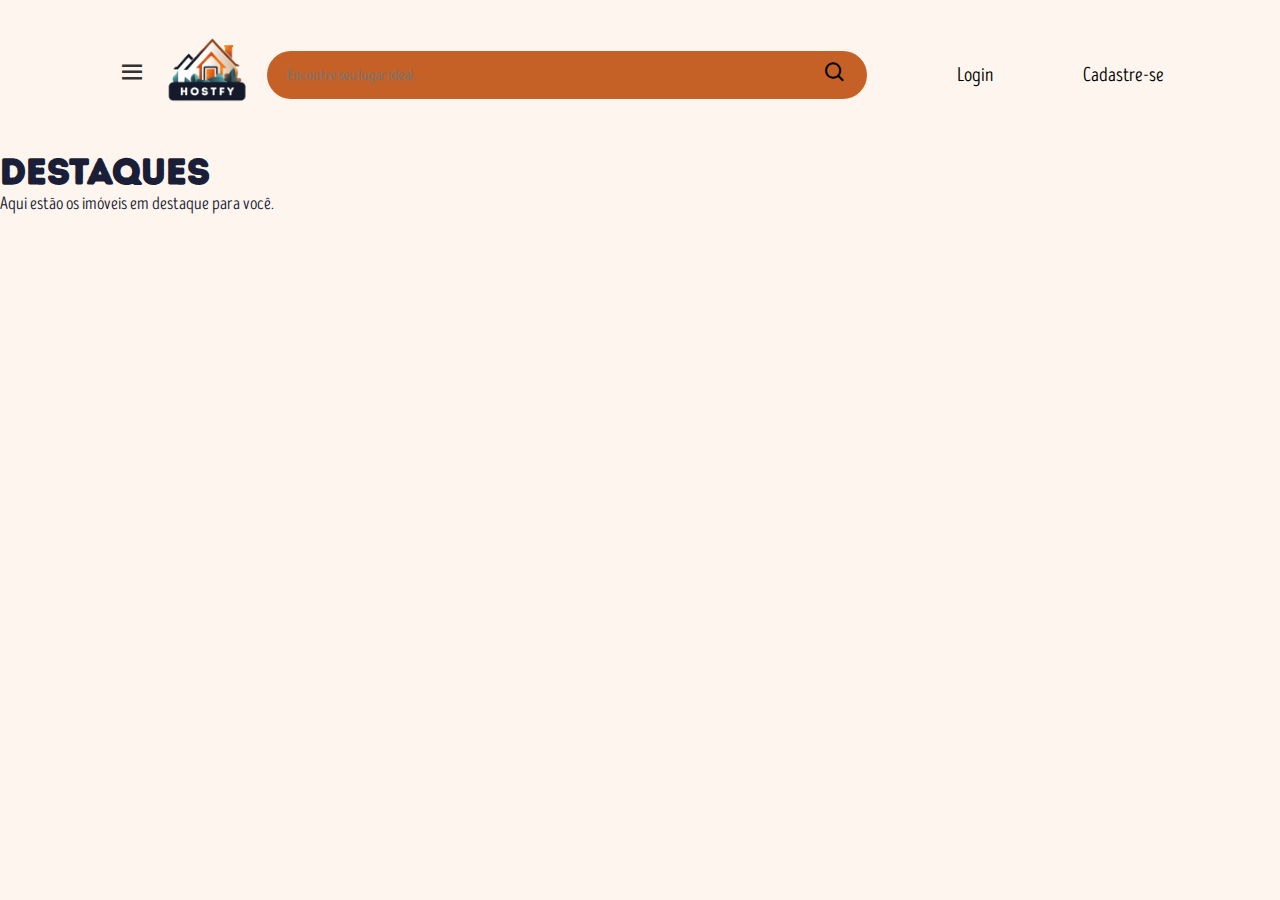
<file: index.html>
<!DOCTYPE html>
<html lang="en">
<head>
    <meta charset="UTF-8">
    <meta name="viewport" content="width=device-width, initial-scale=1.0">
    <title>HOSTFY</title>
    <link rel="stylesheet" href="https://unpkg.com/boxicons@latest/css/boxicons.min.css">
    <link rel="stylesheet" href="styles.css">
</head>

<body>
    <header>
        <!-- Botão do ícone de menu -->
        <button class="menu-icon" id="menu-toggle">
            <i class='bx bx-menu'></i>
        </button>

        <img src="logoHostfy.png" alt="logo" class="logo" />

        <!-- Campo de pesquisa -->
        <form method="post" action="pesquisar.php" class="search-form">
            <input type="text" name="pesquisar" placeholder="Encontre seu lugar ideal..." class="search-input">
            <span>
                <button type="submit" class="search-button">
                    <i class='bx bx-search'></i>
                </button>
            </span>
        </form>

        <a href="#" class="menu__link">Login</a>
        <a href="cadastro.html" class="menu__link">Cadastre-se</a>
    </header>

    <!-- Menu lateral (sidebar) -->
    <div class="sidebar" id="sidebar">
        <a href="#">Quem Somos</a>
        <a href="#">Seus Aluguéis</a>
        <a href="#">Perfil</a>
        <a href="#">Configurações</a>
    </div>

    <!-- Overlay para quando o menu estiver aberto -->
    <div class="overlay" id="overlay"></div>

    <!-- Conteúdo principal -->
    <div class="main-content" id="main-content">
        <!-- Conteúdo da página -->
        <h1>Destaques</h1>
        <p>Aqui estão os imóveis em destaque para você.</p>
        <!-- Mais conteúdo pode ser adicionado aqui -->
    </div>

    <script>
        // Função para alternar o menu lateral
        const menuToggle = document.getElementById('menu-toggle');
        const sidebar = document.getElementById('sidebar');
        const mainContent = document.getElementById('main-content');
        const overlay = document.getElementById('overlay');

        // Função de alternância para abrir/fechar o menu e o overlay
        menuToggle.addEventListener('click', () => {
            sidebar.classList.toggle('sidebar-active');
            mainContent.classList.toggle('content-shift');
            overlay.classList.toggle('overlay-active');
        });

        // Função para fechar o menu se clicar fora (no overlay)
        overlay.addEventListener('click', () => {
            sidebar.classList.remove('sidebar-active');
            mainContent.classList.remove('content-shift');
            overlay.classList.remove('overlay-active');
        });
    </script>
</body>
</html>
</file>
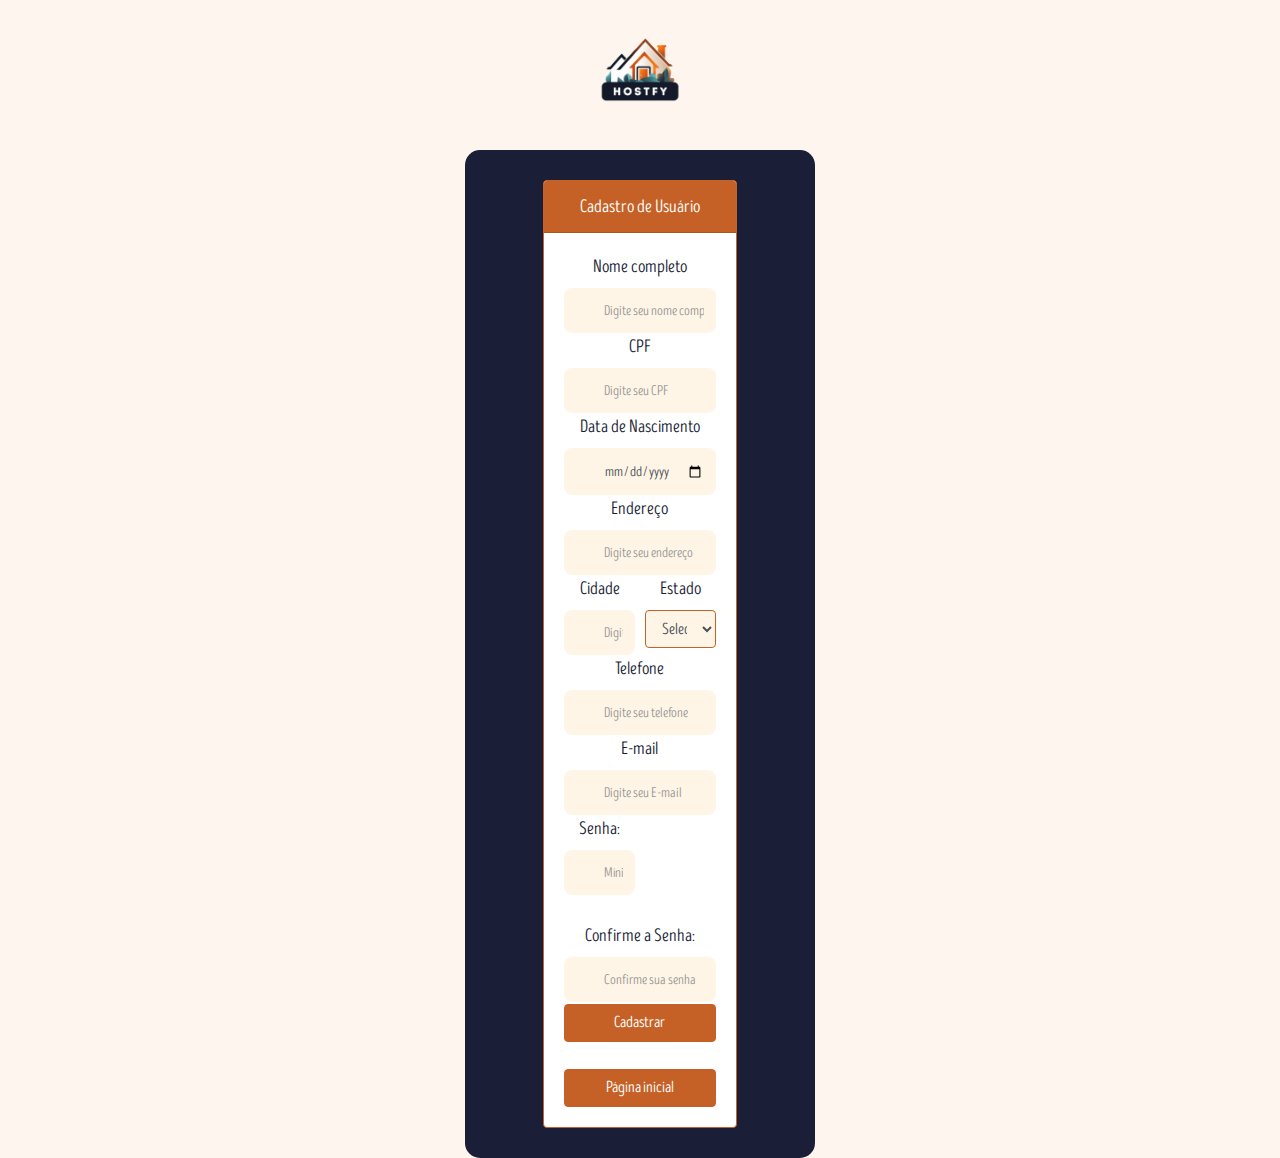
<file: cadastro.html>
<!DOCTYPE html>
<html lang="en">
<head>
    <meta charset="UTF-8">
    <meta name="viewport" content="width=device-width, initial-scale=1.0">
    <title>Cadastro de Novo Usuário</title>
    <link rel="stylesheet" href="https://stackpath.bootstrapcdn.com/bootstrap/4.1.3/css/bootstrap.min.css">
    <link rel="stylesheet" href="https://unpkg.com/boxicons@latest/css/boxicons.min.css">
    <link rel="stylesheet" href="styles.css"> 
</head>
<body>
    <header>
        <img src="logoHostfy.png" alt="logo" class="logo" />
    </header>

    <div class="sidebar" id="sidebar">
        <a href="quemsomos.html">Quem Somos</a>
        <a href="#">Seus Aluguéis</a>
        <a href="#">Perfil</a>
        <a href="#">Configurações</a>
    </div>

    <div class="overlay" id="overlay"></div>

    <div class="main-content" id="main-content">
        <form id="registerForm" action="cadastro_usuario.php" method="POST">
            <div class="container">
                <div class="card card-register mx-auto col-8 px-0">
                    <div class="card-header">Cadastro de Usuário</div>
                    <div class="card-body">
                        <div class="form-group">
                            <div class="form-row">
                                <div class="col-12">
                                    <label for="nome">Nome completo</label>
                                    <input type="text" name="nome" class="form-control" placeholder="Digite seu nome completo" required>
                                </div>
                                <div class="col-12">
                                    <label for="cpf">CPF</label>
                                    <input type="text" name="cpf" class="form-control" placeholder="Digite seu CPF" required>
                                </div>
                                <div class="col-12">
                                    <label for="data_nascimento">Data de Nascimento</label>
                                    <input type="date" name="data_nascimento" class="form-control" required>
                                </div>
                                <div class="col-12">
                                    <label for="endereco">Endereço</label>
                                    <input type="text" name="endereco" class="form-control" placeholder="Digite seu endereço" required>
                                </div>
                                <div class="col-6">
                                    <label for="cidade">Cidade</label>
                                    <input type="text" name="cidade" class="form-control" placeholder="Digite sua cidade" required>
                                </div>
                                <div class="col-6">
                                    <label for="estado">Estado</label>
                                    <select name="estado" class="form-control" required>
                                        <option value="">Selecione um estado</option>
                                        <option value="SC">Santa Catarina</option>
                                        <option value="PR">Paraná</option>
                                        <option value="SP">São Paulo</option>
                                        <option value="RJ">Rio de Janeiro</option>
                                    </select>
                                </div>
                                <div class="col-12">
                                    <label for="telefone">Telefone</label>
                                    <input type="text" name="telefone" class="form-control" placeholder="Digite seu telefone" required>
                                </div>
                                <div class="col-12">
                                    <label for="email">E-mail</label>
                                    <input type="email" id="email" name="email" class="form-control" placeholder="Digite seu E-mail" required> 
                                </div>
                                <div class="col-6">
                                    <label for="senha">Senha:</label><br>
                                    <input type="password" id="senha" name="senha" class="form-control" required minlength="8" placeholder="Mínimo de 8 caracteres"><br>
                                </div>
                                <div class="col-12">
                                    <label for="confirmar_senha">Confirme a Senha:</label><br>
                                    <input type="password" id="confirmar_senha" name="confirmar_senha" class="form-control" placeholder="Confirme sua senha" required>
                                </div>
                            </div>
                        </div>
                        <button type="submit" class="btn btn-primary btn-block">Cadastrar</button>
                        <br>
                        <div class="text-center">
                            <a href="index.php" class="btn btn-primary btn-block">Página inicial</a>
                        </div>
                    </div>
                </div>
            </div>       
        </form>
    </div>

    <script>
        // Função para validar senhas ao tentar enviar o formulário
        document.querySelector('form').addEventListener('submit', function(e) {
            const senha = document.getElementById('senha').value;
            const confirmarSenha = document.getElementById('confirmar_senha').value;

            // Limpa qualquer mensagem de erro anterior
            document.getElementById('confirmar_senha').setCustomValidity('');

            // Verifica se as senhas são diferentes
            if (senha !== confirmarSenha) {
                // Define a mensagem de erro no campo "confirmar senha"
                document.getElementById('confirmar_senha').setCustomValidity('As senhas não coincidem. Tente novamente.');
                e.preventDefault(); // Impede o envio do formulário
                document.getElementById('confirmar_senha').reportValidity(); // Exibe o tooltip de erro
            }
        });

        // Função para reiniciar a validação sempre que o campo de confirmação de senha for alterado
        document.getElementById('confirmar_senha').addEventListener('input', function() {
            const senha = document.getElementById('senha').value;
            const confirmarSenha = document.getElementById('confirmar_senha').value;

            if (senha === confirmarSenha) {
                document.getElementById('confirmar_senha').setCustomValidity(''); // Limpa o erro quando as senhas coincidem
            }
        });
    </script>
</body>
</html>
</file>
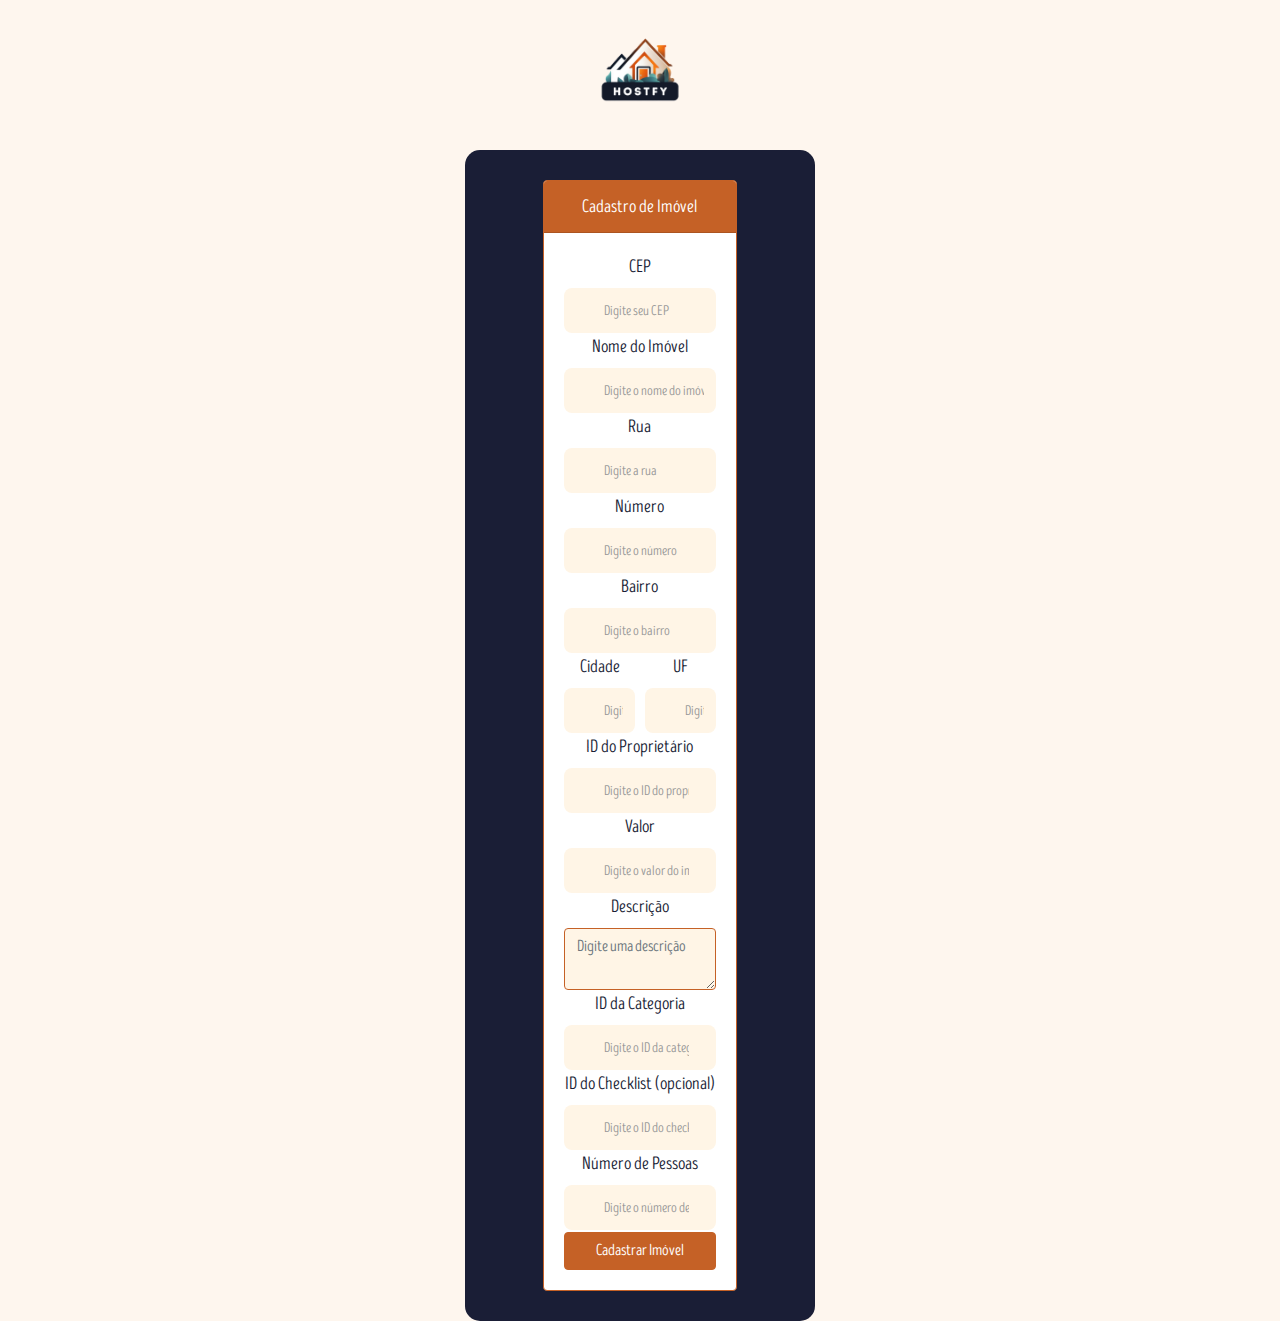
<file: imoveis.html>
<!DOCTYPE html>
<html lang="pt-BR">
<head>
    <meta charset="UTF-8">
    <meta name="viewport" content="width=device-width, initial-scale=1.0">
    <title>Cadastro de Novo Imóvel</title>
    <link rel="shortcut icon" href="logoHostfy.png">
    <link rel="stylesheet" href="https://stackpath.bootstrapcdn.com/bootstrap/4.1.3/css/bootstrap.min.css">
    <link rel="stylesheet" href="https://unpkg.com/boxicons@latest/css/boxicons.min.css">
    <link rel="stylesheet" href="styles.css"> 
    <style> 
        .filled {
    background-color: #f2dcc659; 
}
    </style>
</head>
<body>
    <header>
        <img src="logoHostfy.png" alt="logo" class="logo" />
    </header>

    <div class="sidebar" id="sidebar">
        <a href="quemsomos.html">Quem Somos</a>
        <a href="#">Seus Aluguéis</a>
        <a href="perfilhtml.php">Perfil</a>
        <a href="#">Configurações</a>
    </div>

    <div class="overlay" id="overlay"></div>

    <div class="main-content" id="main-content">
        <form id="registerForm" action="cadastro_imovel.php" method="POST">
            <div class="container">
                <div class="card card-register mx-auto col-8 px-0">
                    <div class="card-header">Cadastro de Imóvel</div>
                    <div class="card-body">
                        <div class="form-group">
                            <div class="form-row">
                                <div class="col-12">
                                    <label for="txtCep">CEP</label>
                                    <input id="txtCep"  type="text" name="cep" class="form-control" placeholder="Digite seu CEP" maxlength="8" oninput="changeColor(this)" required>
                                </div>
                                <div class="col-12">
                                    <label for="nome_imovel">Nome do Imóvel</label>
                                    <input type="text" name="nome_imovel" class="form-control" placeholder="Digite o nome do imóvel" maxlength="50"oninput="changeColor(this)" required>
                                </div>
                                <div class="col-12">
                                    <label for="endereco">Rua</label>
                                    <input id = "endereco" type="text" name="endereco"  class="form-control" placeholder="Digite a rua" maxlength="50" oninput="changeColor(this)" required>
                                </div>
                                <div class="col-12">
                                    <label for="numero">Número</label>
                                    <input type="number" name="numero" class="form-control" placeholder="Digite o número" required>
                                </div>
                                <div class="col-12">
                                    <label for="bairro">Bairro</label>
                                    <input id="bairro" type="text" name="bairro"  class="form-control" placeholder="Digite o bairro" maxlength="50"oninput="changeColor(this)" required>
                                </div>
                                <div class="col-6">
                                    <label for="cidade">Cidade</label>
                                    <input id="cidade" type="text" name="cidade"  class="form-control" placeholder="Digite a cidade" maxlength="50"oninput="changeColor(this)" required>
                                </div>
                                <div class="col-6">
                                    <label for="estado">UF</label>
                                    <input type="text" name="estado" id="estado" class="form-control" placeholder="Digite a UF" oninput="changeColor(this)" required>
                                </div>
                                <div class="col-12">
                                    <label for="id_proprietario">ID do Proprietário</label>
                                    <input type="number" name="id_proprietario" class="form-control" placeholder="Digite o ID do proprietário"oninput="changeColor(this)" required>
                                </div>
                                <div class="col-12">
                                    <label for="valor">Valor</label>
                                    <input type="number" name="valor" class="form-control" placeholder="Digite o valor do imóvel" step="0.01"oninput="changeColor(this)" required>
                                </div>
                                <div class="col-12">
                                    <label for="descricao">Descrição</label>
                                    <textarea name="descricao" class="form-control" placeholder="Digite uma descrição" maxlength="500" oninput="changeColor(this)" required></textarea>
                                </div>
                                <div class="col-12">
                                    <label for="id_categoria">ID da Categoria</label>
                                    <input type="number" name="id_categoria" class="form-control" placeholder="Digite o ID da categoria" oninput="changeColor(this)" required>
                                </div>
                                <div class="col-12">
                                    <label for="id_checklist">ID do Checklist (opcional)</label>
                                    <input type="number" name="id_checklist" class="form-control" placeholder="Digite o ID do checklist" oninput="changeColor(this)" >
                                </div>
                                <div class="col-12">
                                    <label for="numero_pessoas">Número de Pessoas</label>
                                    <input type="number" name="numero_pessoas" class="form-control" placeholder="Digite o número de pessoas" oninput="changeColor(this)" required>
                                </div>
                            </div>
                        </div>
                        <button type="submit" class="btn btn-primary btn-block">Cadastrar Imóvel</button>
                    </div>
                </div>
            </div>
        </form>
    </div>
    <script>
    // Função buscaCEP
    function buscaCep(){
        let cep = document.getElementById('txtCep').value;
        if (cep!==""){
            let url = "https://brasilapi.com.br/api/cep/v1/" + cep;
            let req = new XMLHttpRequest();
            req.open("GET", url);
            req.send();

            //tratar a resposta da requisição
            req.onload = function(){
                if(req.status === 200){
                    let endereco = JSON.parse(req.response);
                    document.getElementById("endereco").value = endereco.street;
                    document.getElementById("bairro").value = endereco.neighborhood;
                    document.getElementById("cidade").value = endereco.city;
                    document.getElementById("estado").value = endereco.state;
                }
                else if (req.status ===400){
                    alert("CEP inválido");
                }
                else{
                    alert("Erro ao fazer a requisição");
                }
            }
        }
        else{
            alert("Digite um CEP válido!");
        }
    }
window.onload = function(){
let txtCep = document.getElementById('txtCep');
txtCep.addEventListener("blur", buscaCep);
    }

    function changeColor(input) {
            if (input.value.trim() !== "") {
                input.classList.add('filled'); // Adiciona a classe 'filled'
            } else {
                input.classList.remove('filled'); // Remove a classe 'filled'
            }
        }
</script>
</body>
</html>
</file>
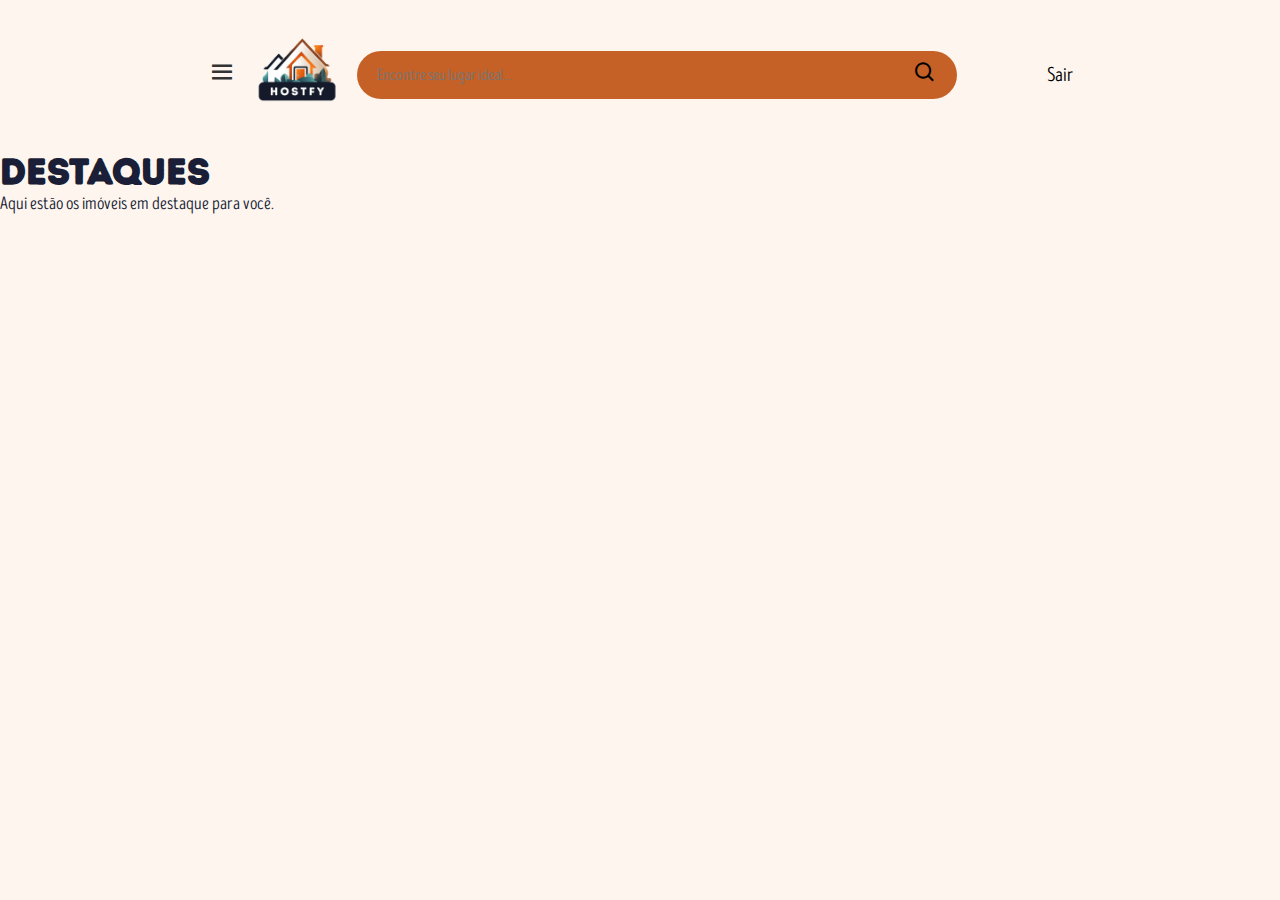
<file: inicio.html>
<!DOCTYPE html>
<html lang="en">
<head>
    <meta charset="UTF-8">
    <meta name="viewport" content="width=device-width, initial-scale=1.0">
    <title>HOSTFY</title>
    <link rel="shortcut icon" href="logoHostfy.png">
    <link rel="stylesheet" href="https://unpkg.com/boxicons@latest/css/boxicons.min.css">
    <link rel="stylesheet" href="styles.css">
</head>

<body>
    <header>
        <!-- Botão do ícone de menu -->
        <button class="menu-icon" id="menu-toggle">
            <i class='bx bx-menu'></i>
        </button>

        <img src="logoHostfy.png" alt="logo" class="logo" />

        <!-- Campo de pesquisa -->
        <form method="post" action="pesquisar.php" class="search-form">
            <input type="text" name="pesquisar" placeholder="Encontre seu lugar ideal..." class="search-input">
            <span>
                <button type="submit" class="search-button">
                    <i class='bx bx-search'></i>
                </button>
            </span>
        </form>

        <a href="logout.php" class="menu__link">Sair</a>
    </header>

    <!-- Menu lateral (sidebar) -->
    <div class="sidebar" id="sidebar">
        <a href="quemsomos.html">Quem Somos</a>
        <a href="">Seus Aluguéis</a>
        <a href="perfilhtml.php">Perfil</a>
        <a href="#">Configurações</a>
        <a href="imoveis.html">Cadastre seu Imóvel</a>

    </div>

    <!-- Overlay para quando o menu estiver aberto -->
    <div class="overlay" id="overlay"></div>

    <!-- Conteúdo principal -->
    <div class="main-content" id="main-content">
        <!-- Conteúdo da página -->
        <h1>Destaques</h1>
        <p>Aqui estão os imóveis em destaque para você.</p>
        <!-- Mais conteúdo pode ser adicionado aqui -->
    </div>

    <script>
        // Função para alternar o menu lateral
        const menuToggle = document.getElementById('menu-toggle');
        const sidebar = document.getElementById('sidebar');
        const mainContent = document.getElementById('main-content');
        const overlay = document.getElementById('overlay');

        // Função de alternância para abrir/fechar o menu e o overlay
        menuToggle.addEventListener('click', () => {
            sidebar.classList.toggle('sidebar-active');
            mainContent.classList.toggle('content-shift');
            overlay.classList.toggle('overlay-active');
        });

        // Função para fechar o menu se clicar fora (no overlay)
        overlay.addEventListener('click', () => {
            sidebar.classList.remove('sidebar-active');
            mainContent.classList.remove('content-shift');
            overlay.classList.remove('overlay-active');
        });
    </script>
</body>
</html>
</file>
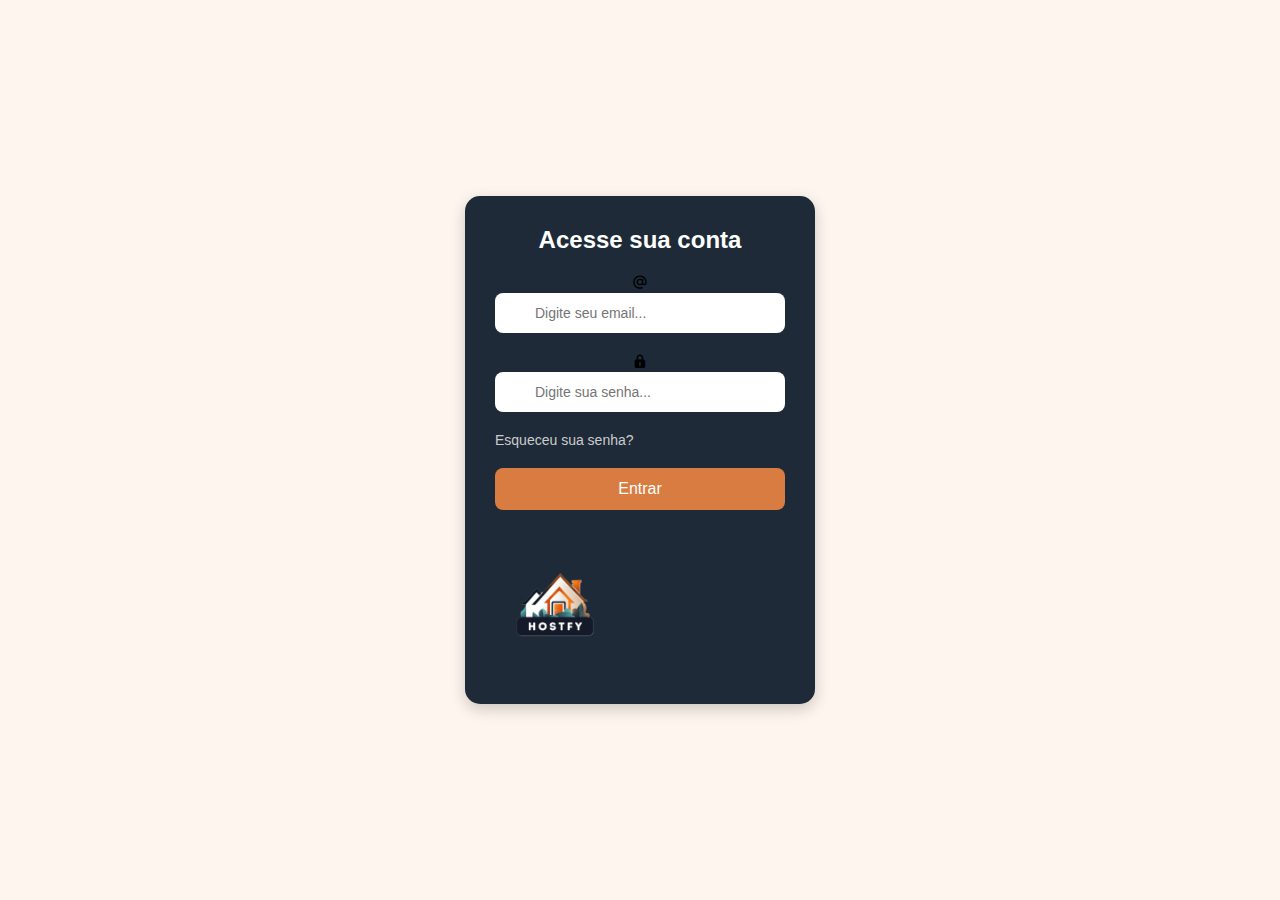
<file: login.html>
<!DOCTYPE html>
<html lang="en">
<head>
    <meta charset="UTF-8">
    <meta http-equiv="X-UA-Compatible" content="IE=edge">
    <meta name="viewport" content="width=device-width, initial-scale=1.0">
    <title>Login</title>
    <link rel="stylesheet" href="style.css">
    <link rel="stylesheet" href="https://unpkg.com/boxicons@latest/css/boxicons.min.css">


</head>
<body>
    <div class="container">
        <h1>Acesse sua conta</h1>
        <form action="login.php" method="POST">
            <div class="form-group">
            <i class='bx bx-at'></i>
                <label for="email">E-mail</label>
                <input type="email" id="email" name="email" placeholder="Digite seu email...">
            </div>
            <div class="form-group">
            <i class='bx bxs-lock'></i>
                <label for="senha">Senha</label>
                
                <input type="password" id="senha" name="senha" placeholder="Digite sua senha...">
            </div>
            <a href="#" class="forgot-password">Esqueceu sua senha?</a>
            <button type="submit" class="submit-btn">Entrar</button>
        </form>
        <div class="logo">
            <img src="logoHostfy.png" alt="logo" class="logo">
        </div>
    </div>

</body>
</html>
</file>
<file: styles.css>
@font-face {
    font-family: 'Logo'; /* Nome da fonte, você pode escolher */
    src: url('fonts/IntroRust-Base.otf') format('opentype');    
    font-weight: normal; /* Opcional, defina o peso (normal, bold, etc.) */
    font-style: normal; /* Opcional, defina o estilo (normal, italic, etc.) */
}

@font-face {
    font-family: 'Basic'; /* Nome da fonte, você pode escolher */
    src: url('fonts/introheadr-base.otf') format('opentype');    
    font-weight: normal; /* Opcional, defina o peso (normal, bold, etc.) */
    font-style: normal; /* Opcional, defina o estilo (normal, italic, etc.) */
}
h1{
    font-family: 'Logo';
}

h2{
    font-family: 'Logo';

}

* {
    font-family: 'Basic';
    margin: 0;
    padding: 0;
    box-sizing: border-box;
}
.filled {
    background-color: #fef6ee; 
}
body {
    font-size: 18px;
    color: #1a1e36;
    font-family: Arial, sans-serif;
    margin: 0;
    padding: 0;
    background-color: #FEF6EE;
    box-sizing: border-box;
    justify-content: center;
    align-items: center;
    /* height: 100vh; */
}
.img {
    border-radius: 15px;
}
/* header {
    display: flex;
    justify-content: space-between;
    align-items: center;
    background-color: #FEF6EE;
    padding: 15px;
} */
header {
    font-size: 20px;
    display: flex;
    justify-content: center;
    align-items: center;
    background-color: #FEF6EE;
    padding: 15px;
    /* box-shadow: 0px 4px 8px rgba(0, 0, 0, 0.1); */
}

.logo {
    width: 120px;
}

/* Ícone do menu */
.menu-icon {
    background: none;
    border: none;
    cursor: pointer;
    font-size: 30px;
    color: #333;
}

/* Menu lateral (sidebar) */
.sidebar {
    position: fixed;
    top: 0;
    left: -250px; /* Inicialmente fora da tela */
    width: 250px;
    height: 100%;
    background-color: #1a1e36; /* Cor do menu lateral */
    padding-top: 60px;
    transition: 0.3s; /* Transição suave */
    z-index: 1000;
}

.sidebar a {
    font-family: 'Logo' ; /* Nome da fonte, você pode escolher */
    padding: 15px 25px;
    text-decoration: none;
    font-size: 16px;
    color: #fff;
    display: block;
    transition: 0.2s;
}

.sidebar a:hover {
    background-color: #395b8f;
}

/* Conteúdo principal */
.main-content {
    margin-left: 0;
    transition: 0.3s; /* Transição suave para o conteúdo também */
}

/* Quando o menu estiver ativo */
.sidebar-active {
    left: 0;
}

.content-shift {
    margin-left: 250px;
}

/* Overlay escuro para focar no menu */
.overlay {
    display: none;
    position: fixed;
    top: 0;
    left: 0;
    width: 100%;
    height: 100%;
    background-color: rgba(0, 0, 0, 0.5); /* Fundo escurecido */
    z-index: 999;
}

.overlay-active {
    display: block;
}
.search-form {
    display: flex;
    align-items: center;
    background-color: #C56126; /* Cor de fundo semelhante à imagem */
    border-radius: 25px; /* Bordas arredondadas */
    padding: 10px 20px; /* Espaçamento interno */
    width: 100%; /* Ajuste conforme necessário */
    max-width: 600px; /* Largura máxima */
    }

.search-input {
    flex-grow: 1; /* O input ocupa o máximo de espaço disponível */
    border: none; /* Remove bordas padrão */
    background-color: transparent; /* Torna o fundo do input transparente */
    color: #fff; /* Cor do texto branco */
    font-size: 16px; /* Tamanho da fonte */
    outline: none; /* Remove o contorno ao focar */
}


.search-button {
    background: none; /* Remove fundo */
    border: none; /* Remove borda */
    cursor: pointer; /* Muda o cursor para indicar que é clicável */
}

.search-button i {
    font-size: 24px; /* Ajuste o tamanho do ícone conforme necessário */
}

a {
    text-decoration: none !important;  
}

.menu__link {
    color: #000000;
    line-height: 2;
    position: relative;
    margin-left: 90px; 
}

.menu__link::before {
    content: '';
    width: 0;
    height: 2px;
    border-radius: 2px;
    background-color: #000000;
    position: absolute;
    bottom: -.25rem;
    right: 0;
    transition: right .4s, width .4s, left .4s;
}

.menu__link:hover::before {
    width: 100%;
    left: 0;
}

.card-header {
    background-color: #C56126; /* Laranja */
    color: white; /* Texto branco */
}

.btn-primary {
    background-color: #C56126; /* Laranja */
    border-color: #C56126; /* Laranja */
}

.btn-primary:hover {
    background-color: #C56126; /* Laranja mais escura para hover */
    border-color: #C56126;
}

.form-control {
    border: 1px solid #C56126; /* Borda laranja */
    background-color: #FFF5E6; /* Fundo claro combinando com laranja */
}

.form-control:focus {
    border-color: #C56126; /* Borda laranja mais escura ao focar */
    box-shadow: none; /* Remove a sombra padrão ao focar */
}

.card {
    border: 1px solid #C56126; /* Borda laranja ao redor do card */
}

.anuncio-card {
    background-color: #fef6ee;
    border-radius: 10px;
    padding: 15px;
    width: 300px;
    box-shadow: 0px 4px 8px rgba(0, 0, 0, 0.1);
    text-align: center;
    margin: 10px;
}

.anuncio-imagem {
    width: 100%;
    height: auto;
    border-radius: 10px;
}

.anuncio-titulo {
    font-size: 18px;
    font-weight: bold;
    margin-top: 10px;
    color: #333;
}

.anuncio-avaliacao {
    margin-top: 5px;
    font-size: 16px;
    color: #f9a825;
}

.anuncio-tags {
    margin-top: 10px;
}

.tag {
    display: inline-block;
    background-color: #ff7043;
    color: white;
    padding: 5px 10px;
    border-radius: 20px;
    margin: 3px;
    font-size: 12px;
}
/* teste 


.section {

    display: flex;
    align-items: center;
    justify-content: center;
    flex-flow: wrap;
    width: 100vw;
    height: 100vh;
    padding: 20px;
    box-sizing: border-box;
}
.equipe-box { 
    
    display: flex;
    justify-content: center;
    flex-wrap: wrap; 
    gap: 20px;    
}
 .equipe {
    width: 100%;
    height: auto;
    border: 1px solid #ccc;
    border-radius: 10px;
    background-color: #f9f9f9;
    text-align: center;
    padding: 20px;  
  }
   */

   
   .rights {
    padding: 10px 0;
    text-align: center;
    align-items: center;
    font-size: 16px;
    font-weight: 500;
    color: #9b9b9b;
   
    overflow: auto;
}
ul {
    list-style: none;
    padding: 0;
    margin: 0;
}

#footer {
position: sticky;
bottom: 0;
width: 100%;
height: 2.5rem;            /* altura do rodapé */
}

/* Estilo do container do formulário */
.container {
    background-color: #1a1e36;
    border-radius: 15px;
    padding: 30px;
    width: 350px;
    text-align: center;
}

.container h1 {
    font-family: 'Logo';

    color: white;
    margin-bottom: 20px;
    font-size: 24px;
}

        /* Estilo dos ícones dentro dos inputs */
        .form-group {
            margin-bottom: 2px;
            position: relative;
        }

        /* Posição dos ícones dentro do input */
        .form-group i {
            position: absolute;
            top: 65%;
            left: 10px;
            transform: translateY(-50%);
            color: #666;
            font-size: 20px;
        }

        /* Estilo dos inputs */
        .form-group input {
            width: 100%;
            padding: 12px;
            padding-left: 40px; /* Espaço para o ícone */
            border-radius: 8px;
            border: none;
            outline: none;
            font-size: 14px;
        }

        .form-group input::placeholder {
            color: #999;
        }

        .forgot-password {
            color: #ccc;
            font-size: 14px;
            display: block;
            margin-bottom: 20px;
            text-align: left;
        }



        .alert {
            position: fixed;
            top: 10px;
            right: 10px;
            z-index: 1000;
            width: auto;
            min-width: 300px;
            max-width: 500px;
            box-shadow: 0 4px 8px rgba(0, 0, 0, 0.2);
            animation: slide-down 0.4s ease-out;
        }
        
        @keyframes slide-down {
            from { opacity: 0; transform: translateY(-20px); }
            to { opacity: 1; transform: translateY(0); }
        }
</file>
<file: style.css>
* {
    margin: 0;
    padding: 0;
    box-sizing: border-box;
    font-family: Arial, sans-serif;
}

body {
    font-family: Arial, sans-serif;
    margin: 0;
    padding: 0;
    background-color: #FEF6EE;
    box-sizing: border-box;
    display: flex; /* Adicionar esta linha */
    justify-content: center;
    align-items: center;
    height: 100vh;
}

header {
    display: flex;
    justify-content: space-between;
    align-items: center;
    background-color: #FEF6EE;
    padding: 15px;
    box-shadow: 0px 4px 8px rgba(0, 0, 0, 0.1);
}

.logo {
    width: 120px;
}

/* Ícone do menu */
.menu-icon {
    background: none;
    border: none;
    cursor: pointer;
    font-size: 30px;
    color: #333;
}

/* Menu lateral (sidebar) */
.sidebar {
    position: fixed;
    top: 0;
    left: -250px; /* Inicialmente fora da tela */
    width: 250px;
    height: 100%;
    background-color: #2b3a4e; /* Cor do menu lateral */
    padding-top: 60px;
    transition: 0.3s; /* Transição suave */
    z-index: 1000;
}

.sidebar a {
    padding: 15px 25px;
    text-decoration: none;
    font-size: 18px;
    color: #fff;
    display: block;
    transition: 0.2s;
}

.sidebar a:hover {
    background-color: #4c5b72;
}

/* Conteúdo principal */
.main-content {
    margin-left: 0;
    transition: 0.3s; /* Transição suave para o conteúdo também */
}

/* Quando o menu estiver ativo */
.sidebar-active {
    left: 0;
}

.content-shift {
    margin-left: 250px;
}

/* Overlay escuro para focar no menu */
.overlay {
    display: none;
    position: fixed;
    top: 0;
    left: 0;
    width: 100%;
    height: 100%;
    background-color: rgba(0, 0, 0, 0.5); /* Fundo escurecido */
    z-index: 999;
}

.overlay-active {
    display: block;
}
.search-form {
    display: flex;
    align-items: center;
    background-color: #C56126; /* Cor de fundo semelhante à imagem */
    border-radius: 25px; /* Bordas arredondadas */
    padding: 10px 20px; /* Espaçamento interno */
    width: 100%; /* Ajuste conforme necessário */
    max-width: 600px; /* Largura máxima */
    }

.search-input {
    flex-grow: 1; /* O input ocupa o máximo de espaço disponível */
    border: none; /* Remove bordas padrão */
    background-color: transparent; /* Torna o fundo do input transparente */
    color: #fff; /* Cor do texto branco */
    font-size: 16px; /* Tamanho da fonte */
    outline: none; /* Remove o contorno ao focar */
}


.search-button {
    background: none; /* Remove fundo */
    border: none; /* Remove borda */
    cursor: pointer; /* Muda o cursor para indicar que é clicável */
}

.search-button i {
    font-size: 24px; /* Ajuste o tamanho do ícone conforme necessário */
}

a {
    text-decoration: none;
    
}

.menu__link {
    color: #000000;
    line-height: 2;
    position: relative;
    margin-left: 90px; 
}

.menu__link::before {
    content: '';
    width: 0;
    height: 2px;
    border-radius: 2px;
    background-color: #000000;
    position: absolute;
    bottom: -.25rem;
    right: 0;
    transition: right .4s, width .4s, left .4s;
}

.menu__link:hover::before {
    width: 100%;
    left: 0;
}






.card-header {
    background-color: #C56126; /* Laranja */
    color: white; /* Texto branco */
}

.btn-primary {
    background-color: #C56126; /* Laranja */
    border-color: #C56126; /* Laranja */
}

.btn-primary:hover {
    background-color: #C56126; /* Laranja mais escura para hover */
    border-color: #C56126;
}

.form-control {
    border: 1px solid #C56126; /* Borda laranja */
    background-color: #FFF5E6; /* Fundo claro combinando com laranja */
}

.form-control:focus {
    border-color: #C56126; /* Borda laranja mais escura ao focar */
    box-shadow: none; /* Remove a sombra padrão ao focar */
}

.card {
    border: 1px solid #C56126; /* Borda laranja ao redor do card */
}




.anuncio-card {
    background-color: #fef6ee;
    border-radius: 10px;
    padding: 15px;
    width: 300px;
    box-shadow: 0px 4px 8px rgba(0, 0, 0, 0.1);
    text-align: center;
    margin: 10px;
}

.anuncio-imagem {
    width: 100%;
    height: auto;
    border-radius: 10px;
}

.anuncio-titulo {
    font-size: 18px;
    font-weight: bold;
    margin-top: 10px;
    color: #333;
}

.anuncio-avaliacao {
    margin-top: 5px;
    font-size: 16px;
    color: #f9a825;
}

.anuncio-tags {
    margin-top: 10px;
}

.tag {
    display: inline-block;
    background-color: #ff7043;
    color: white;
    padding: 5px 10px;
    border-radius: 20px;
    margin: 3px;
    font-size: 12px;
}

.container {
    background-color: #1E2A38;
    border-radius: 15px;
    padding: 30px;
    width: 350px;
    box-shadow: 0px 5px 15px rgba(0, 0, 0, 0.2);
    text-align: center;
}

.container h1 {
    color: white;
    margin-bottom: 20px;
    font-size: 24px;
}

.form-group {
    margin-bottom: 20px;
    position: relative;
}

.form-group input {
    width: 100%;
    padding: 12px;
    padding-left: 40px;
    border-radius: 8px;
    border: none;
    outline: none;
    font-size: 14px;
}

.form-group input[type="email"] {
    background-image: url('https://image-url-for-email-icon.com'); /* Substitua pela URL do ícone de email */
    background-repeat: no-repeat;
    background-position: 10px center;
}

.form-group input[type="password"] {
    background-image: url('https://image-url-for-password-icon.com'); /* Substitua pela URL do ícone de senha */
    background-repeat: no-repeat;
    background-position: 10px center;
}

.form-group label {
    display: none;
}

.forgot-password {
    color: #ccc;
    font-size: 14px;
    display: block;
    margin-bottom: 20px;
    text-align: left;
}

.submit-btn {
    background-color: #D97C41;
    color: white;
    border: none;
    padding: 12px;
    border-radius: 8px;
    width: 100%;
    font-size: 16px;
    cursor: pointer;
    transition: background-color 0.3s;
}

.submit-btn:hover {
    background-color: #c96f36;
}

.logo {
    margin-top: 20px;
}

.logo img {
    width: 120px;
}
</file>
